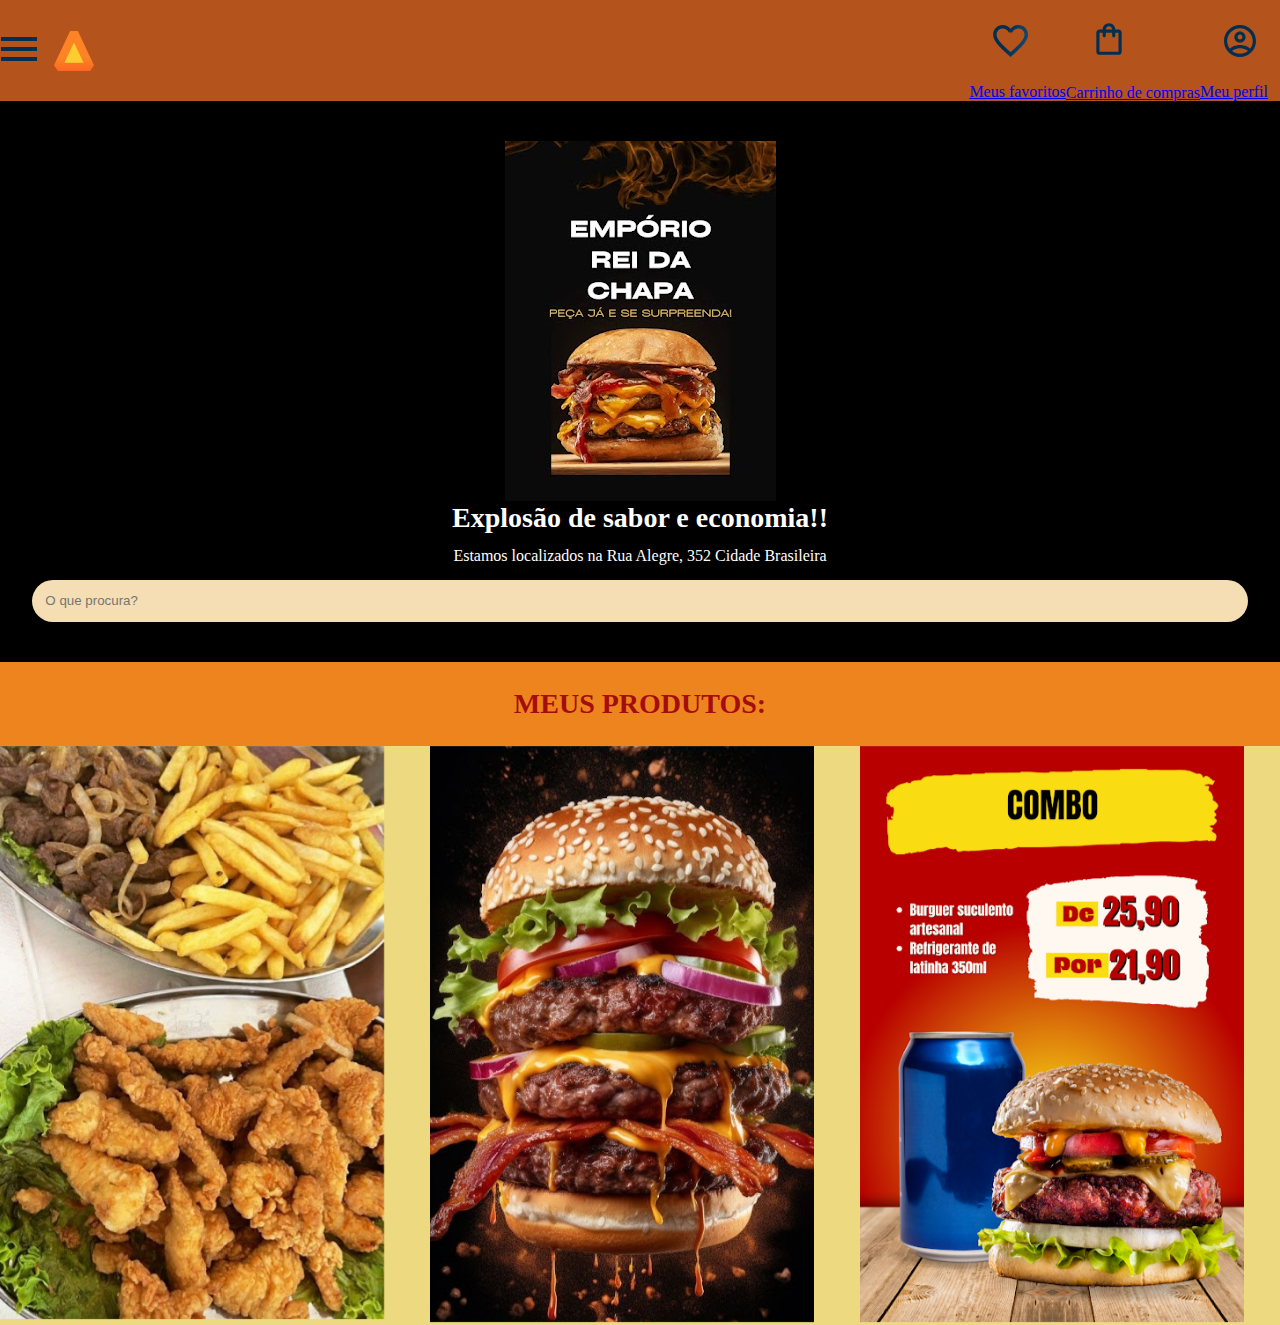
<file: index.html>
<!DOCTYPE html>
<html lang="en">
<head>
    <meta charset="UTF-8">
    <meta name="viewport" content="width=device-width, initial-scale=1.0">
    <title>Rei da chapa</title>
    <link rel="stylesheet" href="reset.css">
    <link
    rel="stylesheet"
    href="https://cdn.jsdelivr.net/npm/swiper@11/swiper-bundle.min.css"/>
    

    <link rel="stylesheet" href="style.css">
</head>
<body>
    <header class="cabecalho">
        <div class="container">
            <input type="checkbox" id="menu" class="container_botao">
            <label for="menu">
                <span class="cabecalho_menu_hamburguer"></span>
            </label>
            <ul class="lista-menu">
             <li class="lista-menu-titulo">CARDAPIO</li>

             <li class="lista-menu-item">
             <a href="" class="lista-menu-link">PORÇÕES</a>
             </li>

             <li class="lista-menu-item">
                <a href="" class="lista-menu-link">LANCHES</a>
                </li>

              <li class="lista-menu-item">
                    <a href="" class="lista-menu-link">COMBOS</a>
                    </li>

               <li class="lista-menu-item">
                        <a href="" class="lista-menu-link">BEBIDAS</a>
                        </li>

               <li class="lista-menu-item">
                            <a href="" class="lista-menu-link">SORVETES</a>
                            </li>

            </ul>


        <img src="fotos/Logo.svg" alt="Logo" class="container_imagem">
        </div>
        <div class="container">
            <a href="#"><img src="fotos/Favoritos.svg" alt="Meus favoritos" class="container_imagem">
              <p class="conatainer-texto">Meus favoritos</p></a>
            <a href="#"><img src="fotos/Compras.svg" alt="Carrinho de compras" class="container_imagem">
              <p class="conatainer-texto">Carrinho de compras</p></a>
            <a href="#"><img src="fotos/Usuário.svg" alt="Meu perfil" class="container_imagem"> 
              <p class="conatainer-texto">Meu perfil</p>
            </a>


        </div>
        </header>

        <section class="banner">
            <img src="rei da chapa.jpg" alt="" class="banner-foto">
            <h2 class="banner-titulo">Explosão de sabor e economia!!</h2>
            <p class="banner-texto">Estamos localizados na Rua Alegre, 352 Cidade Brasileira</p>
            <input type="search" class="banner-pesquisa" placeholder="O que procura?"/>
        </section>

        <section class="carrossel">
            <h2 class="carrossel-titulo">
                Meus produtos:
            </h2>

          <div class="swiper">
              <div class="swiper-wrapper">
                 
                  <div class="swiper-slide"><img src="porcaao.jpg" alt="PORÇÕES"/></div>
                  <div class="swiper-slide"><img src="lanchao.jpg" alt="LANCHES"/></div>
                  <div class="swiper-slide"><img src="imagem 4 combo.png" alt="COMBOS"/></div>
                  <div class="swiper-slide"><img src="imagem 2 bebida.jpg" alt="BEBIDAS"/></div>
                  <div class="swiper-slide"><img src="imagem 5 sorvete.jpg" alt="SORVETES"/></div>
                </div>
       
                <div class="swiper-button-prev"></div>
                <div class="swiper-button-next"></div>
              </div>    

        </section>

        <script src="https://cdn.jsdelivr.net/npm/swiper@11/swiper-bundle.min.js"></script>
        <script>
          const swiper = new Swiper(".swiper", {
            spaceBetween: 10,
            slidesPerView: 3,
            pagination: {
              el: ".swiper-pagination",
              type: "bullets",
            },
          });
        </script>






</body>
</html>
</file>
<file: style.css>
@import url("styles/header.css");
@import url("styles/banner.css");
@import url("styles/carrossel.css");


:root{
    --cor-de-fundo: rgb(216, 129, 48);
    --cor-do-cabecalho: rgb(180, 84, 28);
    --cor-do-menu: rgba(245, 209, 8, 0.726);
    
}
body{background-color: var(rgb(238, 141, 49));}
</file>
